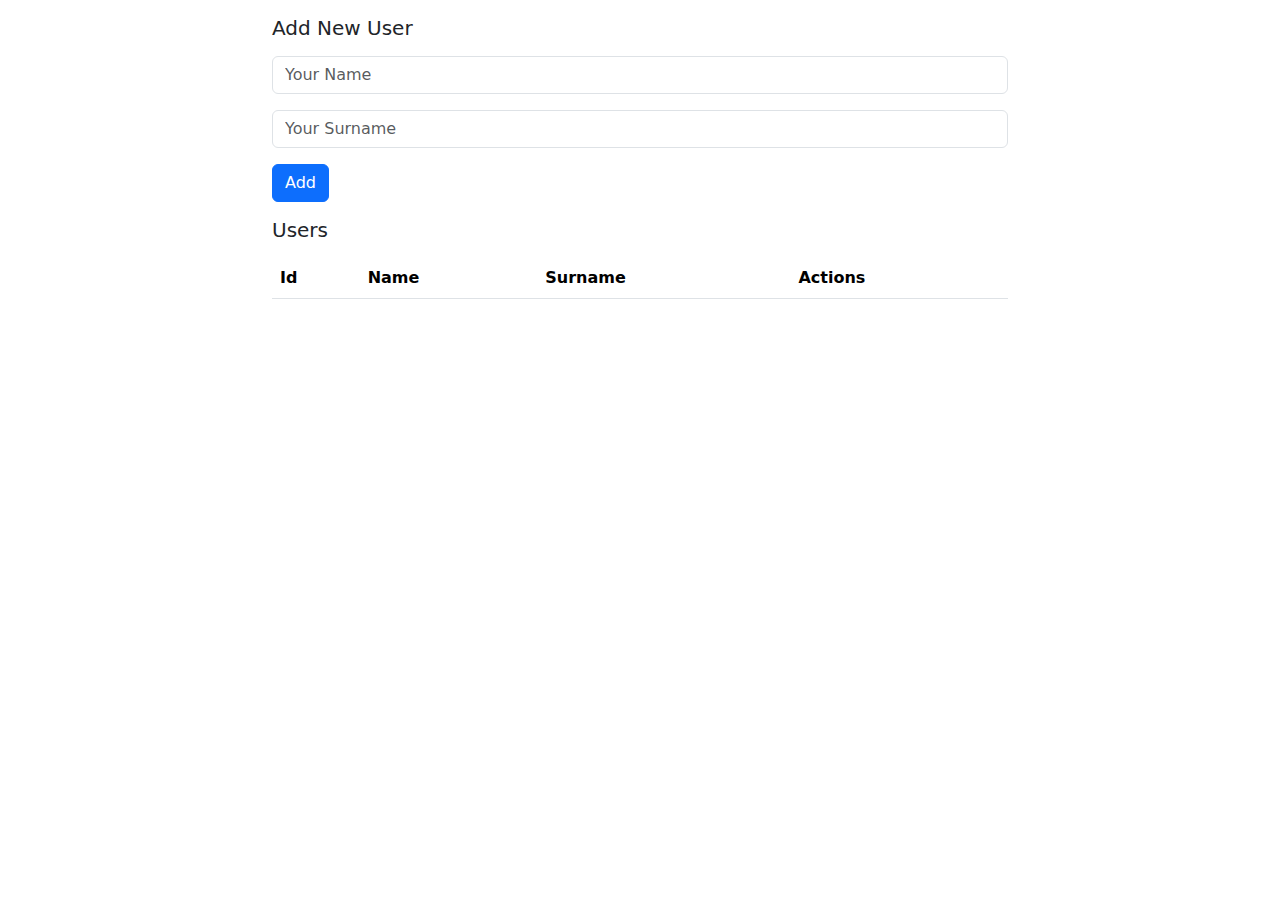
<file: OOP/index.html>
<!DOCTYPE html>
<html lang="en">

<head>
    <!-- Required meta tags -->
    <meta charset="utf-8" />
    <meta name="viewport" content="width=device-width, initial-scale=1" />

    <!-- Bootstrap CSS -->
    <!-- https://cdnjs.com/libraries/twitter-bootstrap/5.0.0-beta1 -->
    <link rel="stylesheet" href="https://cdnjs.cloudflare.com/ajax/libs/twitter-bootstrap/5.0.0-beta1/css/bootstrap.min.css" />

    <!-- Icons: https://getbootstrap.com/docs/5.0/extend/icons/ -->
    <!-- https://cdnjs.com/libraries/font-awesome -->
    <link rel="stylesheet" href="https://cdnjs.cloudflare.com/ajax/libs/font-awesome/5.15.2/css/all.min.css" />

    <title>Hello, world!</title>
</head>

<body>

    <div class="container">
        <div class="row">
            <div class="col-8 offset-2">
                <h5 class="my-3">Add New User</h5>
                <form id="form">
                    <div class="mb-3">
                        <input type="text" class="form-control" id="name" placeholder="Your Name">
                    </div>
                    <div class="mb-3">
                        <input type="text" class="form-control" id="surname" placeholder="Your Surname">
                    </div>
                    <button type="submit" class="btn btn-primary" onclick='submitUserData(event)'>Add</button>
                </form>
            </div>
        </div>

        <div class="row">
            <div class="col-8 offset-2">
                <h5 class="my-3">Users</h5>
                <table class="table">
                    <thead>
                        <tr>
                            <th scope="col">Id</th>
                            <th scope="col">Name</th>
                            <th scope="col">Surname</th>
                            <th scope="col">Actions</th>
                        </tr>
                    </thead>
                    <tbody>


                    </tbody>
                </table>
            </div>
        </div>
    </div>

    <!-- Optional JavaScript; choose one of the two! -->

    <!-- Option 1: Bootstrap Bundle with Popper -->
    <script src="https://cdnjs.cloudflare.com/ajax/libs/twitter-bootstrap/5.0.0-beta1/js/bootstrap.bundle.min.js"></script>
    <script src="app.js"></script>
    <!-- Option 2: Separate Popper and Bootstrap JS -->

    <!-- https://cdnjs.com/libraries/popper.js/2.5.4 -->
    <!-- <script
      src="https://cdnjs.cloudflare.com/ajax/libs/popper.js/2.5.4/umd/popper.min.js"
    ></script>
    <script
      src="https://cdnjs.cloudflare.com/ajax/libs/twitter-bootstrap/5.0.0-beta1/js/bootstrap.min.js"
    ></script> -->

    <!-- More: https://getbootstrap.com/docs/5.0/getting-started/introduction/ -->
</body>

</html>
</file>
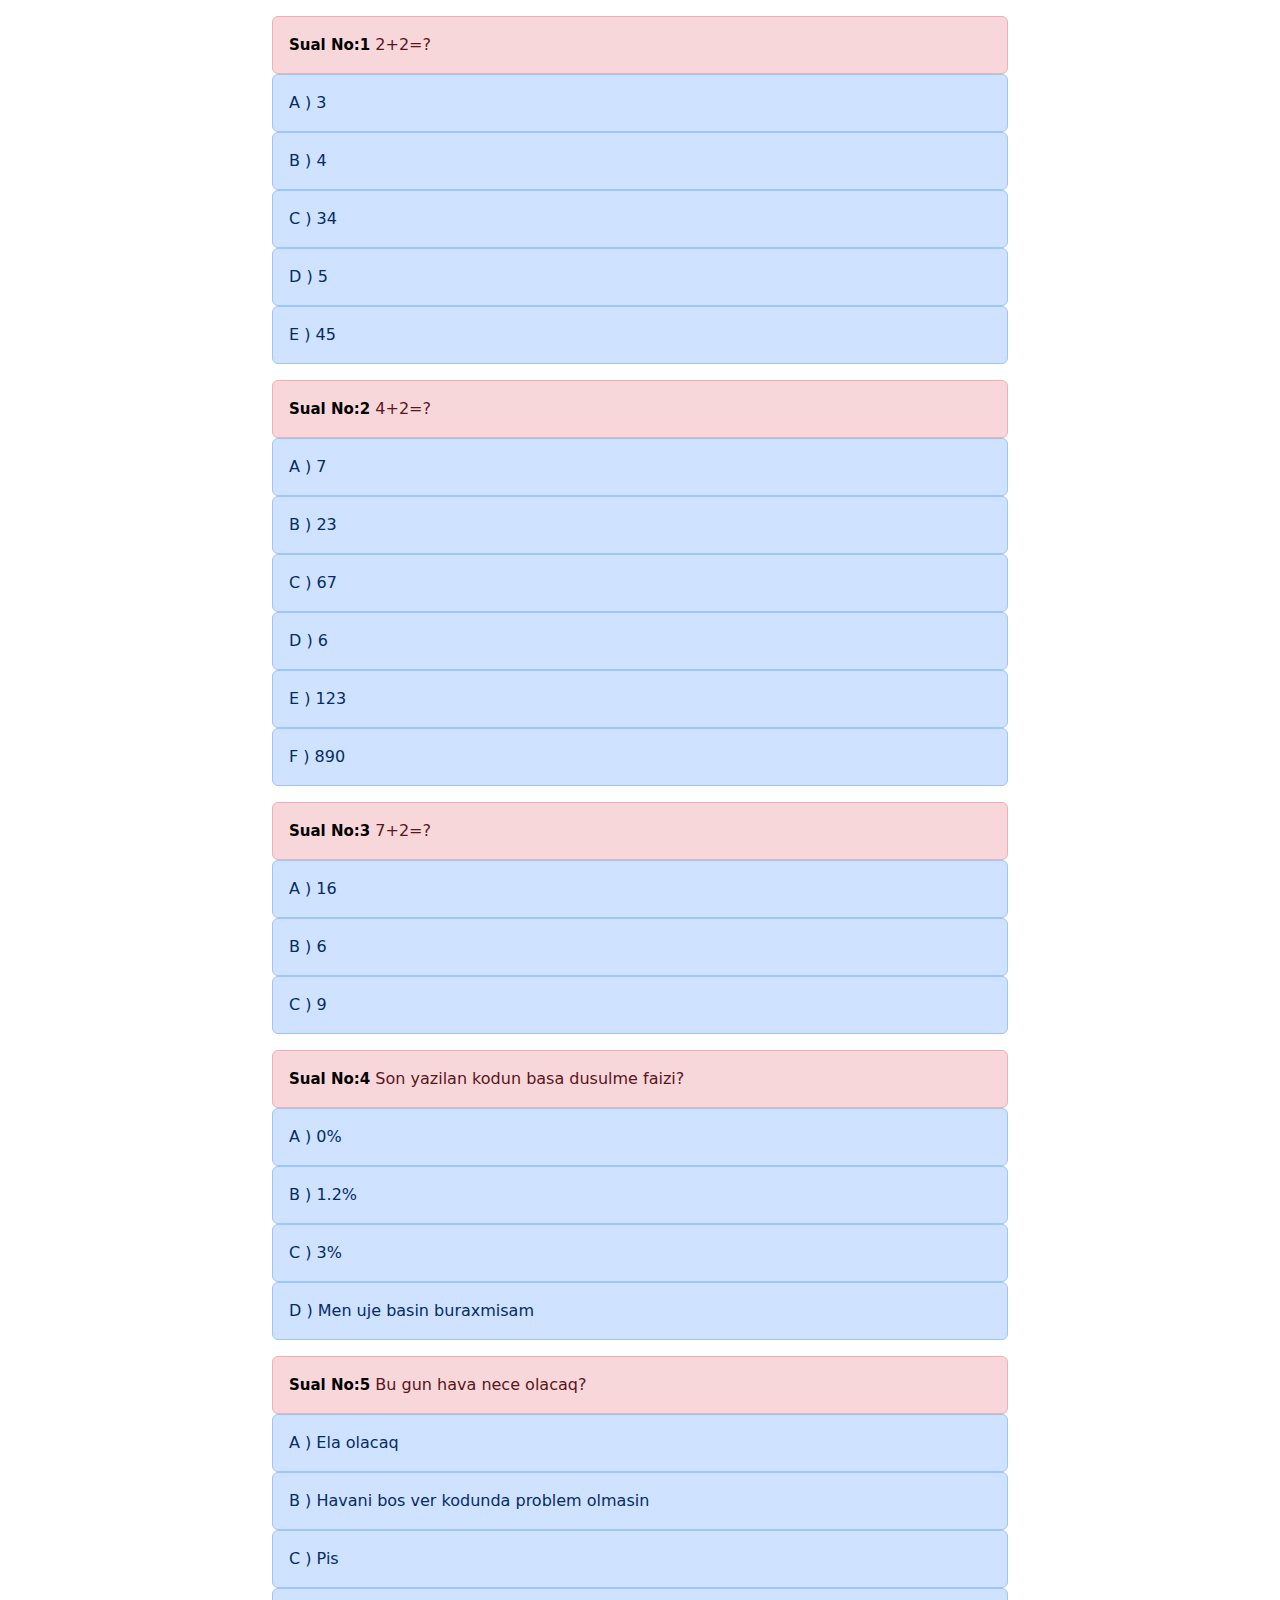
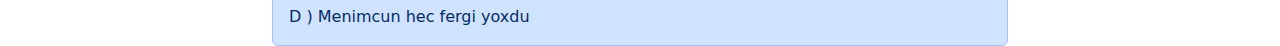
<file: Quiz/index.html>
<!DOCTYPE html>
<html lang="en">

<head>
    <!-- Required meta tags -->
    <meta charset="utf-8" />
    <meta name="viewport" content="width=device-width, initial-scale=1" />

    <!-- Bootstrap CSS -->
    <!-- https://cdnjs.com/libraries/twitter-bootstrap/5.0.0-beta1 -->
    <link rel="stylesheet" href="https://cdnjs.cloudflare.com/ajax/libs/twitter-bootstrap/5.0.0-beta1/css/bootstrap.min.css" />

    <!-- Icons: https://getbootstrap.com/docs/5.0/extend/icons/ -->
    <!-- https://cdnjs.com/libraries/font-awesome -->
    <link rel="stylesheet" href="https://cdnjs.cloudflare.com/ajax/libs/font-awesome/5.15.2/css/all.min.css" />
    <style>
        .quiz-question span {
            font-size: 15px;
            color: black;
            font-weight: bold;
        }
    </style>
    <title>Hello, world!</title>
</head>

<body>
    <div class="container">
        <div class="row">
            <div class="col-8 offset-2">
                <div class="quiz">

                </div>
            </div>
        </div>
    </div>

    <!-- Optional JavaScript; choose one of the two! -->

    <!-- Option 1: Bootstrap Bundle with Popper -->
    <script src="https://cdnjs.cloudflare.com/ajax/libs/twitter-bootstrap/5.0.0-beta1/js/bootstrap.bundle.min.js"></script>
    <script src="app.js"></script>
    <!-- Option 2: Separate Popper and Bootstrap JS -->

    <!-- https://cdnjs.com/libraries/popper.js/2.5.4 -->
    <!-- <script
      src="https://cdnjs.cloudflare.com/ajax/libs/popper.js/2.5.4/umd/popper.min.js"
    ></script>
    <script
      src="https://cdnjs.cloudflare.com/ajax/libs/twitter-bootstrap/5.0.0-beta1/js/bootstrap.min.js"
    ></script> -->

    <!-- More: https://getbootstrap.com/docs/5.0/getting-started/introduction/ -->
</body>

</html>
</file>
